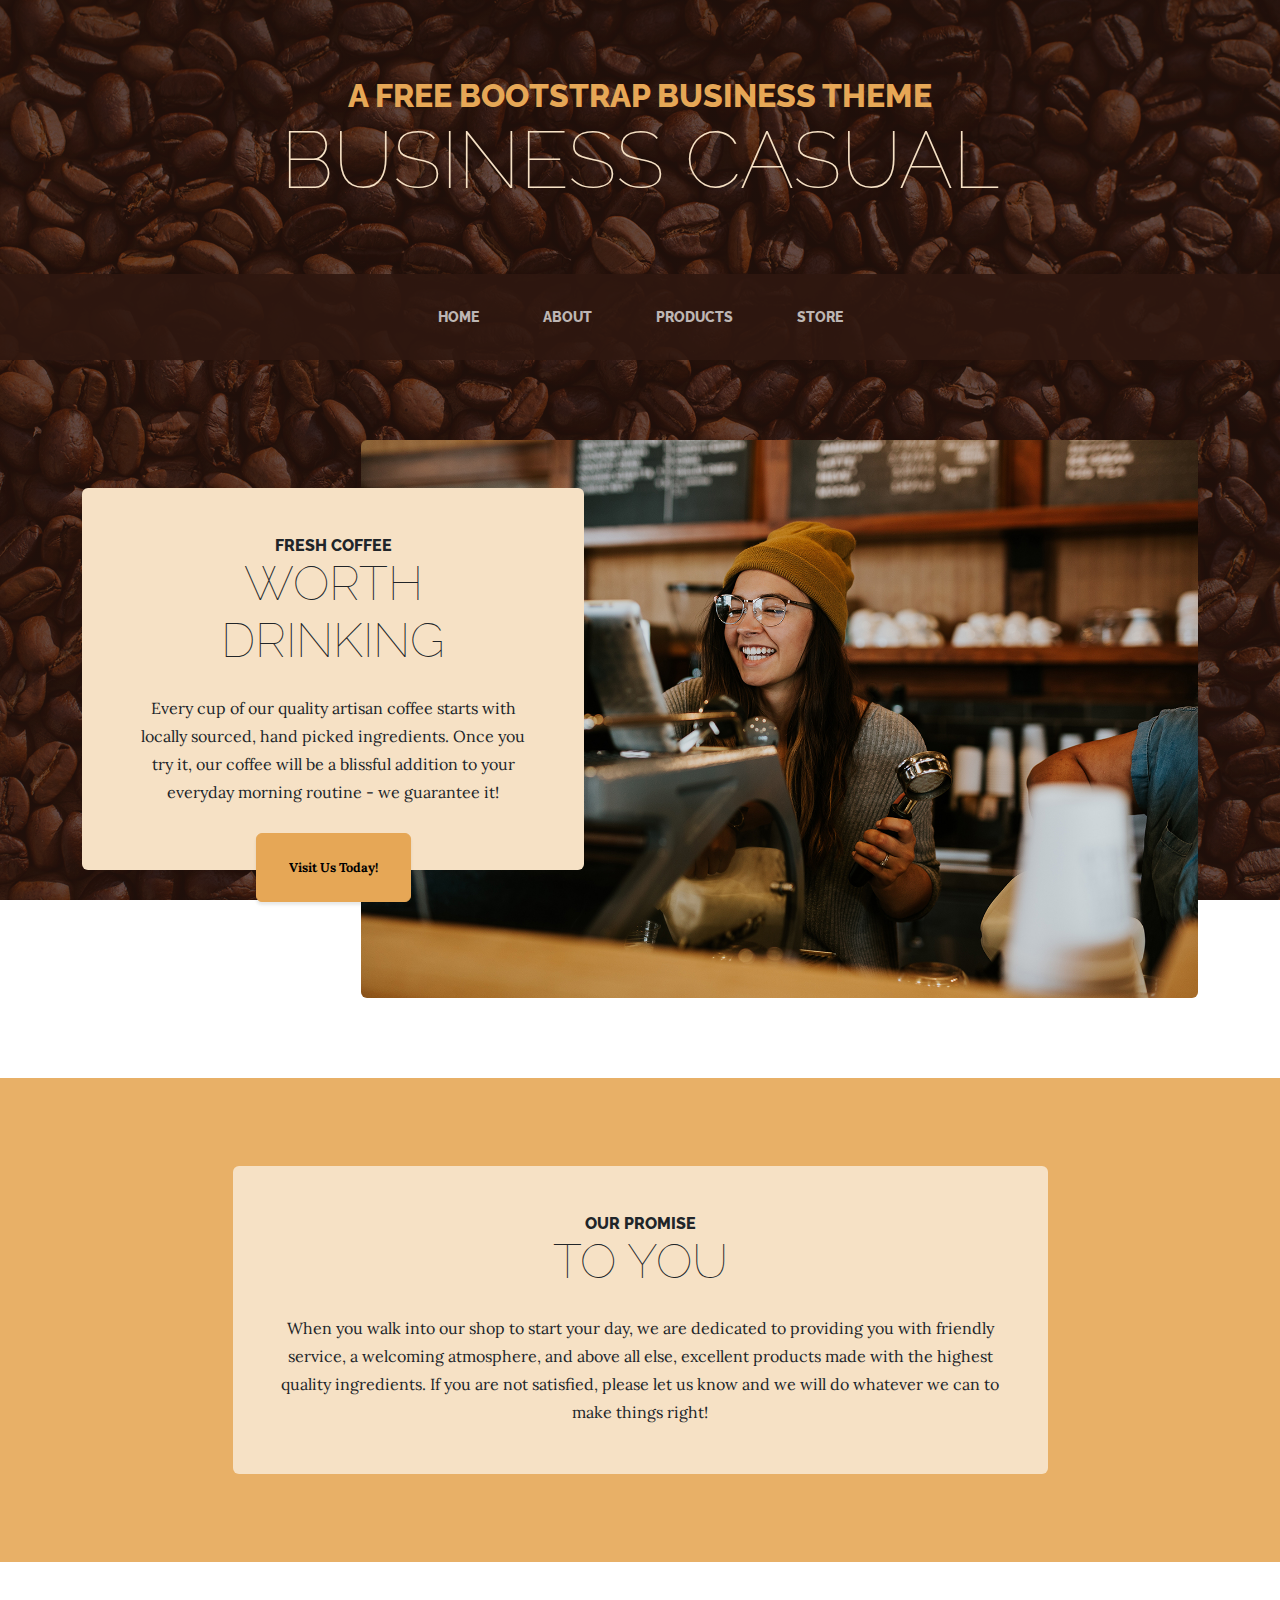
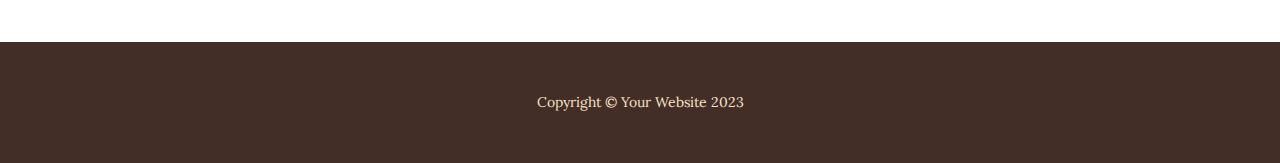
<file: index.html>
<!DOCTYPE html>
<html lang="en">
    <head>
        <meta charset="utf-8" />
        <meta name="viewport" content="width=device-width, initial-scale=1, shrink-to-fit=no" />
        <meta name="description" content="" />
        <meta name="author" content="" />
        <title>Business Casual - Start Bootstrap Theme</title>
        <link rel="icon" type="image/x-icon" href="assets/favicon.ico" />
        <!-- Google fonts-->
        <link href="https://fonts.googleapis.com/css?family=Raleway:100,100i,200,200i,300,300i,400,400i,500,500i,600,600i,700,700i,800,800i,900,900i" rel="stylesheet" />
        <link href="https://fonts.googleapis.com/css?family=Lora:400,400i,700,700i" rel="stylesheet" />
        <!-- Core theme CSS (includes Bootstrap)-->
        <link href="css/styles.css" rel="stylesheet" />
    </head>
    <body>
        <header>
            <h1 class="site-heading text-center text-faded d-none d-lg-block">
                <span class="site-heading-upper text-primary mb-3">A Free Bootstrap Business Theme</span>
                <span class="site-heading-lower">Business Casual</span>
            </h1>
        </header>
        <!-- Navigation-->
        <nav class="navbar navbar-expand-lg navbar-dark py-lg-4" id="mainNav">
            <div class="container">
                <a class="navbar-brand text-uppercase fw-bold d-lg-none" href="index.html">Start Bootstrap</a>
                <button class="navbar-toggler" type="button" data-bs-toggle="collapse" data-bs-target="#navbarSupportedContent" aria-controls="navbarSupportedContent" aria-expanded="false" aria-label="Toggle navigation"><span class="navbar-toggler-icon"></span></button>
                <div class="collapse navbar-collapse" id="navbarSupportedContent">
                    <ul class="navbar-nav mx-auto">
                        <li class="nav-item px-lg-4"><a class="nav-link text-uppercase" href="index.html">Home</a></li>
                        <li class="nav-item px-lg-4"><a class="nav-link text-uppercase" href="about.html">About</a></li>
                        <li class="nav-item px-lg-4"><a class="nav-link text-uppercase" href="products.html">Products</a></li>
                        <li class="nav-item px-lg-4"><a class="nav-link text-uppercase" href="store.html">Store</a></li>
                    </ul>
                </div>
            </div>
        </nav>
        <section class="page-section clearfix">
            <div class="container">
                <div class="intro">
                    <img class="intro-img img-fluid mb-3 mb-lg-0 rounded" src="assets/img/intro.jpg" alt="..." />
                    <div class="intro-text left-0 text-center bg-faded p-5 rounded">
                        <h2 class="section-heading mb-4">
                            <span class="section-heading-upper">Fresh Coffee</span>
                            <span class="section-heading-lower">Worth Drinking</span>
                        </h2>
                        <p class="mb-3">Every cup of our quality artisan coffee starts with locally sourced, hand picked ingredients. Once you try it, our coffee will be a blissful addition to your everyday morning routine - we guarantee it!</p>
                        <div class="intro-button mx-auto"><a class="btn btn-primary btn-xl" href="#!">Visit Us Today!</a></div>
                    </div>
                </div>
            </div>
        </section>
        <section class="page-section cta">
            <div class="container">
                <div class="row">
                    <div class="col-xl-9 mx-auto">
                        <div class="cta-inner bg-faded text-center rounded">
                            <h2 class="section-heading mb-4">
                                <span class="section-heading-upper">Our Promise</span>
                                <span class="section-heading-lower">To You</span>
                            </h2>
                            <p class="mb-0">When you walk into our shop to start your day, we are dedicated to providing you with friendly service, a welcoming atmosphere, and above all else, excellent products made with the highest quality ingredients. If you are not satisfied, please let us know and we will do whatever we can to make things right!</p>
                        </div>
                    </div>
                </div>
            </div>
        </section>
        <footer class="footer text-faded text-center py-5">
            <div class="container"><p class="m-0 small">Copyright &copy; Your Website 2023</p></div>
        </footer>
        <!-- Bootstrap core JS-->
        <script src="https://cdn.jsdelivr.net/npm/bootstrap@5.2.3/dist/js/bootstrap.bundle.min.js"></script>
        <!-- Core theme JS-->
        <script src="js/scripts.js"></script>
    </body>
</html>
</file>
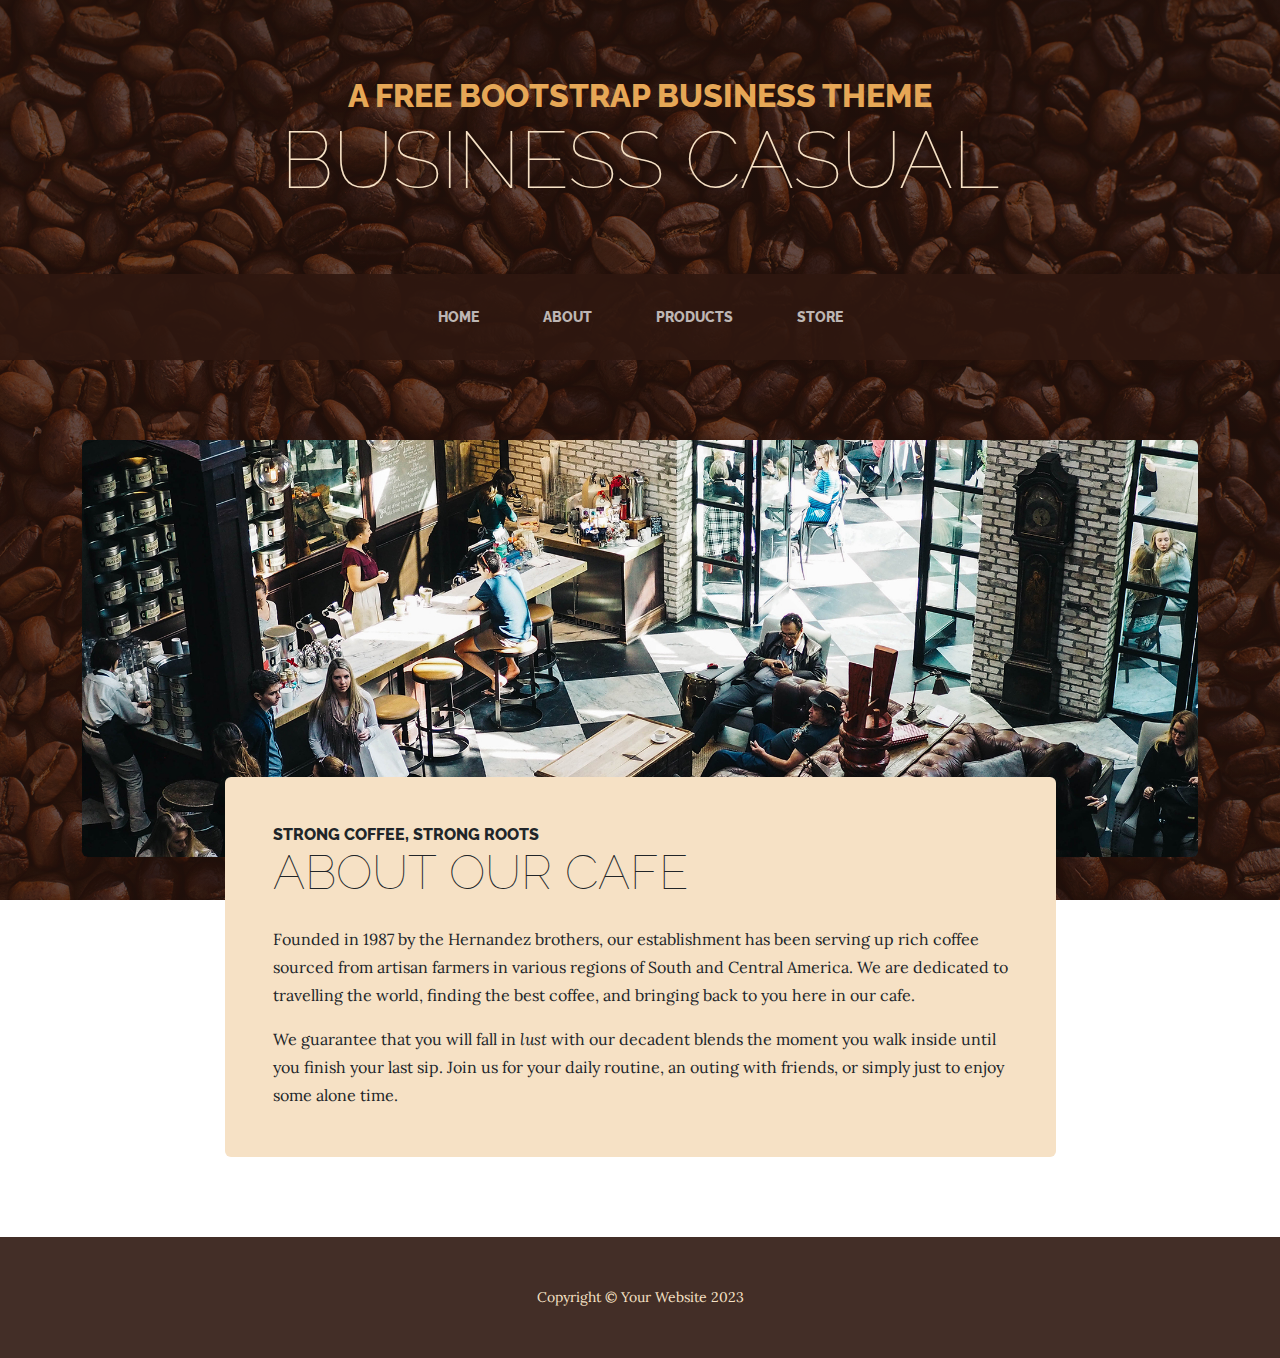
<file: about.html>
<!DOCTYPE html>
<html lang="en">
    <head>
        <meta charset="utf-8" />
        <meta name="viewport" content="width=device-width, initial-scale=1, shrink-to-fit=no" />
        <meta name="description" content="" />
        <meta name="author" content="" />
        <title>Business Casual - Start Bootstrap Theme</title>
        <link rel="icon" type="image/x-icon" href="assets/favicon.ico" />
        <!-- Google fonts-->
        <link href="https://fonts.googleapis.com/css?family=Raleway:100,100i,200,200i,300,300i,400,400i,500,500i,600,600i,700,700i,800,800i,900,900i" rel="stylesheet" />
        <link href="https://fonts.googleapis.com/css?family=Lora:400,400i,700,700i" rel="stylesheet" />
        <!-- Core theme CSS (includes Bootstrap)-->
        <link href="css/styles.css" rel="stylesheet" />
    </head>
    <body>
        <header>
            <h1 class="site-heading text-center text-faded d-none d-lg-block">
                <span class="site-heading-upper text-primary mb-3">A Free Bootstrap Business Theme</span>
                <span class="site-heading-lower">Business Casual</span>
            </h1>
        </header>
        <!-- Navigation-->
        <nav class="navbar navbar-expand-lg navbar-dark py-lg-4" id="mainNav">
            <div class="container">
                <a class="navbar-brand text-uppercase fw-bold d-lg-none" href="index.html">Start Bootstrap</a>
                <button class="navbar-toggler" type="button" data-bs-toggle="collapse" data-bs-target="#navbarSupportedContent" aria-controls="navbarSupportedContent" aria-expanded="false" aria-label="Toggle navigation"><span class="navbar-toggler-icon"></span></button>
                <div class="collapse navbar-collapse" id="navbarSupportedContent">
                    <ul class="navbar-nav mx-auto">
                        <li class="nav-item px-lg-4"><a class="nav-link text-uppercase" href="index.html">Home</a></li>
                        <li class="nav-item px-lg-4"><a class="nav-link text-uppercase" href="about.html">About</a></li>
                        <li class="nav-item px-lg-4"><a class="nav-link text-uppercase" href="products.html">Products</a></li>
                        <li class="nav-item px-lg-4"><a class="nav-link text-uppercase" href="store.html">Store</a></li>
                    </ul>
                </div>
            </div>
        </nav>
        <section class="page-section about-heading">
            <div class="container">
                <img class="img-fluid rounded about-heading-img mb-3 mb-lg-0" src="assets/img/about.jpg" alt="..." />
                <div class="about-heading-content">
                    <div class="row">
                        <div class="col-xl-9 col-lg-10 mx-auto">
                            <div class="bg-faded rounded p-5">
                                <h2 class="section-heading mb-4">
                                    <span class="section-heading-upper">Strong Coffee, Strong Roots</span>
                                    <span class="section-heading-lower">About Our Cafe</span>
                                </h2>
                                <p>Founded in 1987 by the Hernandez brothers, our establishment has been serving up rich coffee sourced from artisan farmers in various regions of South and Central America. We are dedicated to travelling the world, finding the best coffee, and bringing back to you here in our cafe.</p>
                                <p class="mb-0">
                                    We guarantee that you will fall in
                                    <em>lust</em>
                                    with our decadent blends the moment you walk inside until you finish your last sip. Join us for your daily routine, an outing with friends, or simply just to enjoy some alone time.
                                </p>
                            </div>
                        </div>
                    </div>
                </div>
            </div>
        </section>
        <footer class="footer text-faded text-center py-5">
            <div class="container"><p class="m-0 small">Copyright &copy; Your Website 2023</p></div>
        </footer>
        <!-- Bootstrap core JS-->
        <script src="https://cdn.jsdelivr.net/npm/bootstrap@5.2.3/dist/js/bootstrap.bundle.min.js"></script>
        <!-- Core theme JS-->
        <script src="js/scripts.js"></script>
    </body>
</html>
</file>
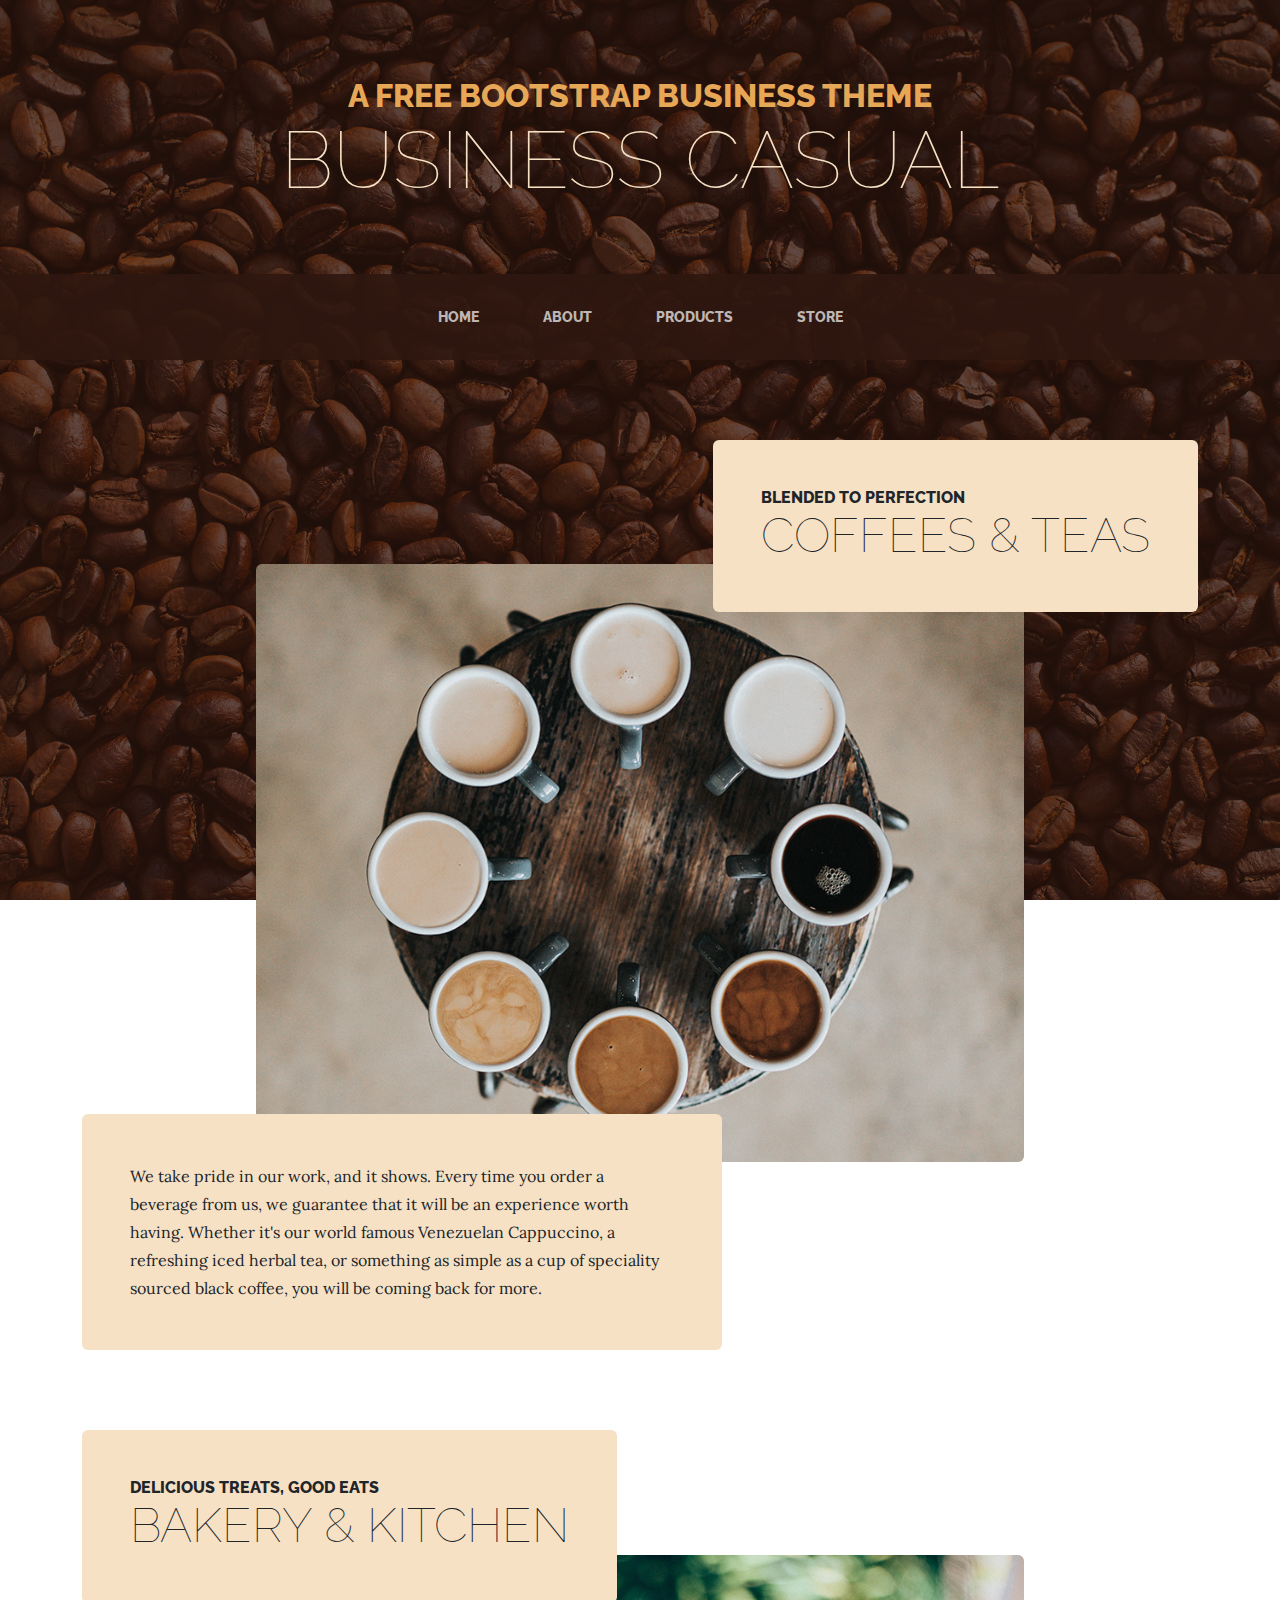
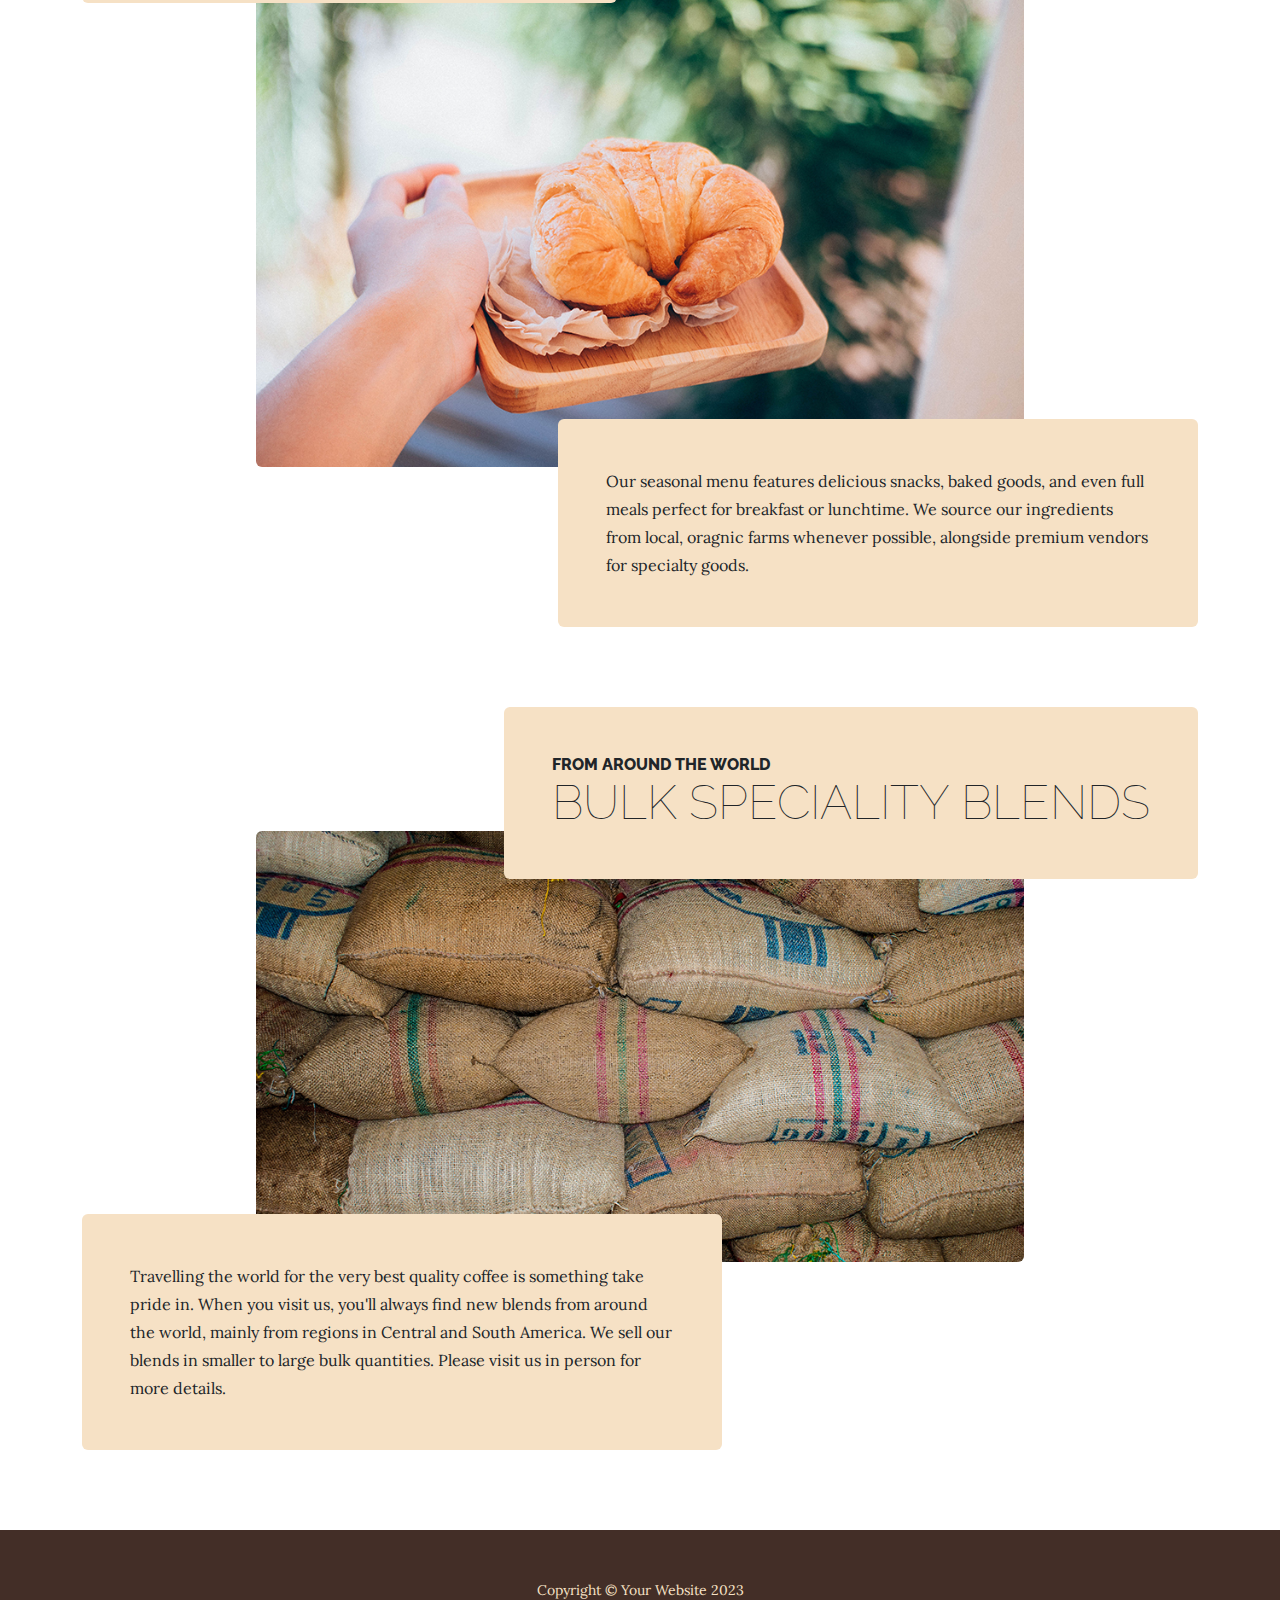
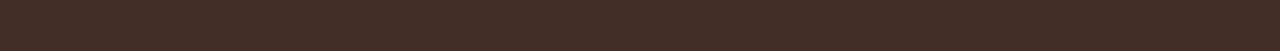
<file: products.html>
<!DOCTYPE html>
<html lang="en">
    <head>
        <meta charset="utf-8" />
        <meta name="viewport" content="width=device-width, initial-scale=1, shrink-to-fit=no" />
        <meta name="description" content="" />
        <meta name="author" content="" />
        <title>Business Casual - Start Bootstrap Theme</title>
        <link rel="icon" type="image/x-icon" href="assets/favicon.ico" />
        <!-- Google fonts-->
        <link href="https://fonts.googleapis.com/css?family=Raleway:100,100i,200,200i,300,300i,400,400i,500,500i,600,600i,700,700i,800,800i,900,900i" rel="stylesheet" />
        <link href="https://fonts.googleapis.com/css?family=Lora:400,400i,700,700i" rel="stylesheet" />
        <!-- Core theme CSS (includes Bootstrap)-->
        <link href="css/styles.css" rel="stylesheet" />
    </head>
    <body>
        <header>
            <h1 class="site-heading text-center text-faded d-none d-lg-block">
                <span class="site-heading-upper text-primary mb-3">A Free Bootstrap Business Theme</span>
                <span class="site-heading-lower">Business Casual</span>
            </h1>
        </header>
        <!-- Navigation-->
        <nav class="navbar navbar-expand-lg navbar-dark py-lg-4" id="mainNav">
            <div class="container">
                <a class="navbar-brand text-uppercase fw-bold d-lg-none" href="index.html">Start Bootstrap</a>
                <button class="navbar-toggler" type="button" data-bs-toggle="collapse" data-bs-target="#navbarSupportedContent" aria-controls="navbarSupportedContent" aria-expanded="false" aria-label="Toggle navigation"><span class="navbar-toggler-icon"></span></button>
                <div class="collapse navbar-collapse" id="navbarSupportedContent">
                    <ul class="navbar-nav mx-auto">
                        <li class="nav-item px-lg-4"><a class="nav-link text-uppercase" href="index.html">Home</a></li>
                        <li class="nav-item px-lg-4"><a class="nav-link text-uppercase" href="about.html">About</a></li>
                        <li class="nav-item px-lg-4"><a class="nav-link text-uppercase" href="products.html">Products</a></li>
                        <li class="nav-item px-lg-4"><a class="nav-link text-uppercase" href="store.html">Store</a></li>
                    </ul>
                </div>
            </div>
        </nav>
        <section class="page-section">
            <div class="container">
                <div class="product-item">
                    <div class="product-item-title d-flex">
                        <div class="bg-faded p-5 d-flex ms-auto rounded">
                            <h2 class="section-heading mb-0">
                                <span class="section-heading-upper">Blended to Perfection</span>
                                <span class="section-heading-lower">Coffees & Teas</span>
                            </h2>
                        </div>
                    </div>
                    <img class="product-item-img mx-auto d-flex rounded img-fluid mb-3 mb-lg-0" src="assets/img/products-01.jpg" alt="..." />
                    <div class="product-item-description d-flex me-auto">
                        <div class="bg-faded p-5 rounded"><p class="mb-0">We take pride in our work, and it shows. Every time you order a beverage from us, we guarantee that it will be an experience worth having. Whether it's our world famous Venezuelan Cappuccino, a refreshing iced herbal tea, or something as simple as a cup of speciality sourced black coffee, you will be coming back for more.</p></div>
                    </div>
                </div>
            </div>
        </section>
        <section class="page-section">
            <div class="container">
                <div class="product-item">
                    <div class="product-item-title d-flex">
                        <div class="bg-faded p-5 d-flex me-auto rounded">
                            <h2 class="section-heading mb-0">
                                <span class="section-heading-upper">Delicious Treats, Good Eats</span>
                                <span class="section-heading-lower">Bakery & Kitchen</span>
                            </h2>
                        </div>
                    </div>
                    <img class="product-item-img mx-auto d-flex rounded img-fluid mb-3 mb-lg-0" src="assets/img/products-02.jpg" alt="..." />
                    <div class="product-item-description d-flex ms-auto">
                        <div class="bg-faded p-5 rounded"><p class="mb-0">Our seasonal menu features delicious snacks, baked goods, and even full meals perfect for breakfast or lunchtime. We source our ingredients from local, oragnic farms whenever possible, alongside premium vendors for specialty goods.</p></div>
                    </div>
                </div>
            </div>
        </section>
        <section class="page-section">
            <div class="container">
                <div class="product-item">
                    <div class="product-item-title d-flex">
                        <div class="bg-faded p-5 d-flex ms-auto rounded">
                            <h2 class="section-heading mb-0">
                                <span class="section-heading-upper">From Around the World</span>
                                <span class="section-heading-lower">Bulk Speciality Blends</span>
                            </h2>
                        </div>
                    </div>
                    <img class="product-item-img mx-auto d-flex rounded img-fluid mb-3 mb-lg-0" src="assets/img/products-03.jpg" alt="..." />
                    <div class="product-item-description d-flex me-auto">
                        <div class="bg-faded p-5 rounded"><p class="mb-0">Travelling the world for the very best quality coffee is something take pride in. When you visit us, you'll always find new blends from around the world, mainly from regions in Central and South America. We sell our blends in smaller to large bulk quantities. Please visit us in person for more details.</p></div>
                    </div>
                </div>
            </div>
        </section>
        <footer class="footer text-faded text-center py-5">
            <div class="container"><p class="m-0 small">Copyright &copy; Your Website 2023</p></div>
        </footer>
        <!-- Bootstrap core JS-->
        <script src="https://cdn.jsdelivr.net/npm/bootstrap@5.2.3/dist/js/bootstrap.bundle.min.js"></script>
        <!-- Core theme JS-->
        <script src="js/scripts.js"></script>
    </body>
</html>
</file>
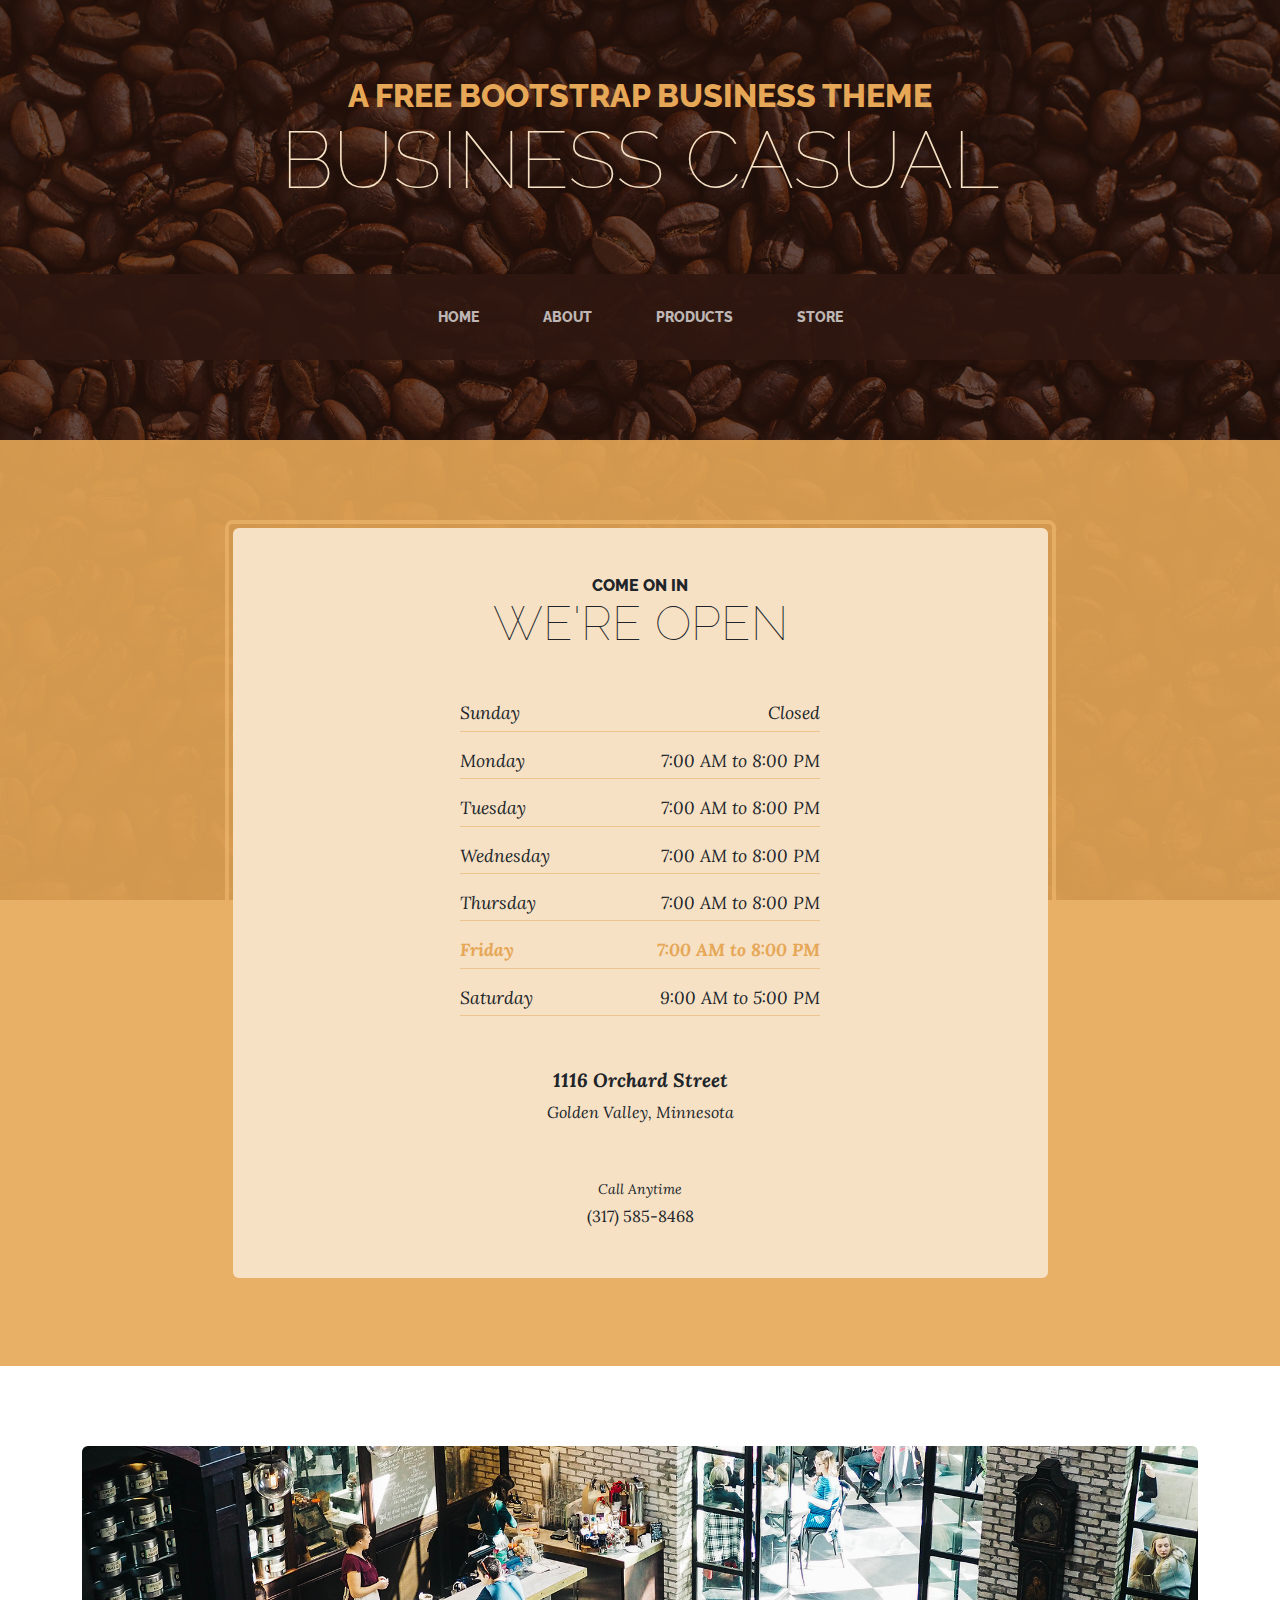
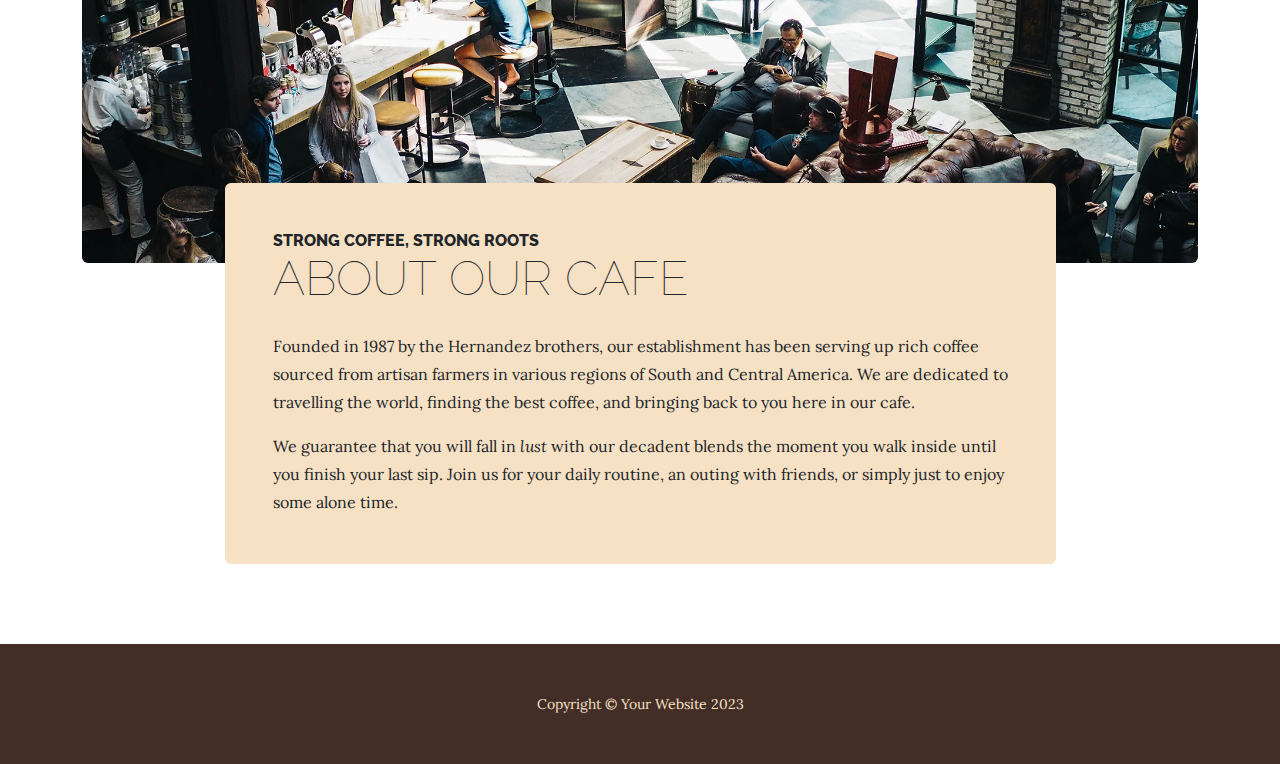
<file: store.html>
<!DOCTYPE html>
<html lang="en">
    <head>
        <meta charset="utf-8" />
        <meta name="viewport" content="width=device-width, initial-scale=1, shrink-to-fit=no" />
        <meta name="description" content="" />
        <meta name="author" content="" />
        <title>Business Casual - Start Bootstrap Theme</title>
        <link rel="icon" type="image/x-icon" href="assets/favicon.ico" />
        <!-- Google fonts-->
        <link href="https://fonts.googleapis.com/css?family=Raleway:100,100i,200,200i,300,300i,400,400i,500,500i,600,600i,700,700i,800,800i,900,900i" rel="stylesheet" />
        <link href="https://fonts.googleapis.com/css?family=Lora:400,400i,700,700i" rel="stylesheet" />
        <!-- Core theme CSS (includes Bootstrap)-->
        <link href="css/styles.css" rel="stylesheet" />
    </head>
    <body>
        <header>
            <h1 class="site-heading text-center text-faded d-none d-lg-block">
                <span class="site-heading-upper text-primary mb-3">A Free Bootstrap Business Theme</span>
                <span class="site-heading-lower">Business Casual</span>
            </h1>
        </header>
        <!-- Navigation-->
        <nav class="navbar navbar-expand-lg navbar-dark py-lg-4" id="mainNav">
            <div class="container">
                <a class="navbar-brand text-uppercase fw-bold d-lg-none" href="index.html">Start Bootstrap</a>
                <button class="navbar-toggler" type="button" data-bs-toggle="collapse" data-bs-target="#navbarSupportedContent" aria-controls="navbarSupportedContent" aria-expanded="false" aria-label="Toggle navigation"><span class="navbar-toggler-icon"></span></button>
                <div class="collapse navbar-collapse" id="navbarSupportedContent">
                    <ul class="navbar-nav mx-auto">
                        <li class="nav-item px-lg-4"><a class="nav-link text-uppercase" href="index.html">Home</a></li>
                        <li class="nav-item px-lg-4"><a class="nav-link text-uppercase" href="about.html">About</a></li>
                        <li class="nav-item px-lg-4"><a class="nav-link text-uppercase" href="products.html">Products</a></li>
                        <li class="nav-item px-lg-4"><a class="nav-link text-uppercase" href="store.html">Store</a></li>
                    </ul>
                </div>
            </div>
        </nav>
        <section class="page-section cta">
            <div class="container">
                <div class="row">
                    <div class="col-xl-9 mx-auto">
                        <div class="cta-inner bg-faded text-center rounded">
                            <h2 class="section-heading mb-5">
                                <span class="section-heading-upper">Come On In</span>
                                <span class="section-heading-lower">We're Open</span>
                            </h2>
                            <ul class="list-unstyled list-hours mb-5 text-left mx-auto">
                                <li class="list-unstyled-item list-hours-item d-flex">
                                    Sunday
                                    <span class="ms-auto">Closed</span>
                                </li>
                                <li class="list-unstyled-item list-hours-item d-flex">
                                    Monday
                                    <span class="ms-auto">7:00 AM to 8:00 PM</span>
                                </li>
                                <li class="list-unstyled-item list-hours-item d-flex">
                                    Tuesday
                                    <span class="ms-auto">7:00 AM to 8:00 PM</span>
                                </li>
                                <li class="list-unstyled-item list-hours-item d-flex">
                                    Wednesday
                                    <span class="ms-auto">7:00 AM to 8:00 PM</span>
                                </li>
                                <li class="list-unstyled-item list-hours-item d-flex">
                                    Thursday
                                    <span class="ms-auto">7:00 AM to 8:00 PM</span>
                                </li>
                                <li class="list-unstyled-item list-hours-item d-flex">
                                    Friday
                                    <span class="ms-auto">7:00 AM to 8:00 PM</span>
                                </li>
                                <li class="list-unstyled-item list-hours-item d-flex">
                                    Saturday
                                    <span class="ms-auto">9:00 AM to 5:00 PM</span>
                                </li>
                            </ul>
                            <p class="address mb-5">
                                <em>
                                    <strong>1116 Orchard Street</strong>
                                    <br />
                                    Golden Valley, Minnesota
                                </em>
                            </p>
                            <p class="mb-0">
                                <small><em>Call Anytime</em></small>
                                <br />
                                (317) 585-8468
                            </p>
                        </div>
                    </div>
                </div>
            </div>
        </section>
        <section class="page-section about-heading">
            <div class="container">
                <img class="img-fluid rounded about-heading-img mb-3 mb-lg-0" src="assets/img/about.jpg" alt="..." />
                <div class="about-heading-content">
                    <div class="row">
                        <div class="col-xl-9 col-lg-10 mx-auto">
                            <div class="bg-faded rounded p-5">
                                <h2 class="section-heading mb-4">
                                    <span class="section-heading-upper">Strong Coffee, Strong Roots</span>
                                    <span class="section-heading-lower">About Our Cafe</span>
                                </h2>
                                <p>Founded in 1987 by the Hernandez brothers, our establishment has been serving up rich coffee sourced from artisan farmers in various regions of South and Central America. We are dedicated to travelling the world, finding the best coffee, and bringing back to you here in our cafe.</p>
                                <p class="mb-0">
                                    We guarantee that you will fall in
                                    <em>lust</em>
                                    with our decadent blends the moment you walk inside until you finish your last sip. Join us for your daily routine, an outing with friends, or simply just to enjoy some alone time.
                                </p>
                            </div>
                        </div>
                    </div>
                </div>
            </div>
        </section>
        <footer class="footer text-faded text-center py-5">
            <div class="container"><p class="m-0 small">Copyright &copy; Your Website 2023</p></div>
        </footer>
        <!-- Bootstrap core JS-->
        <script src="https://cdn.jsdelivr.net/npm/bootstrap@5.2.3/dist/js/bootstrap.bundle.min.js"></script>
        <!-- Core theme JS-->
        <script src="js/scripts.js"></script>
    </body>
</html>
</file>
